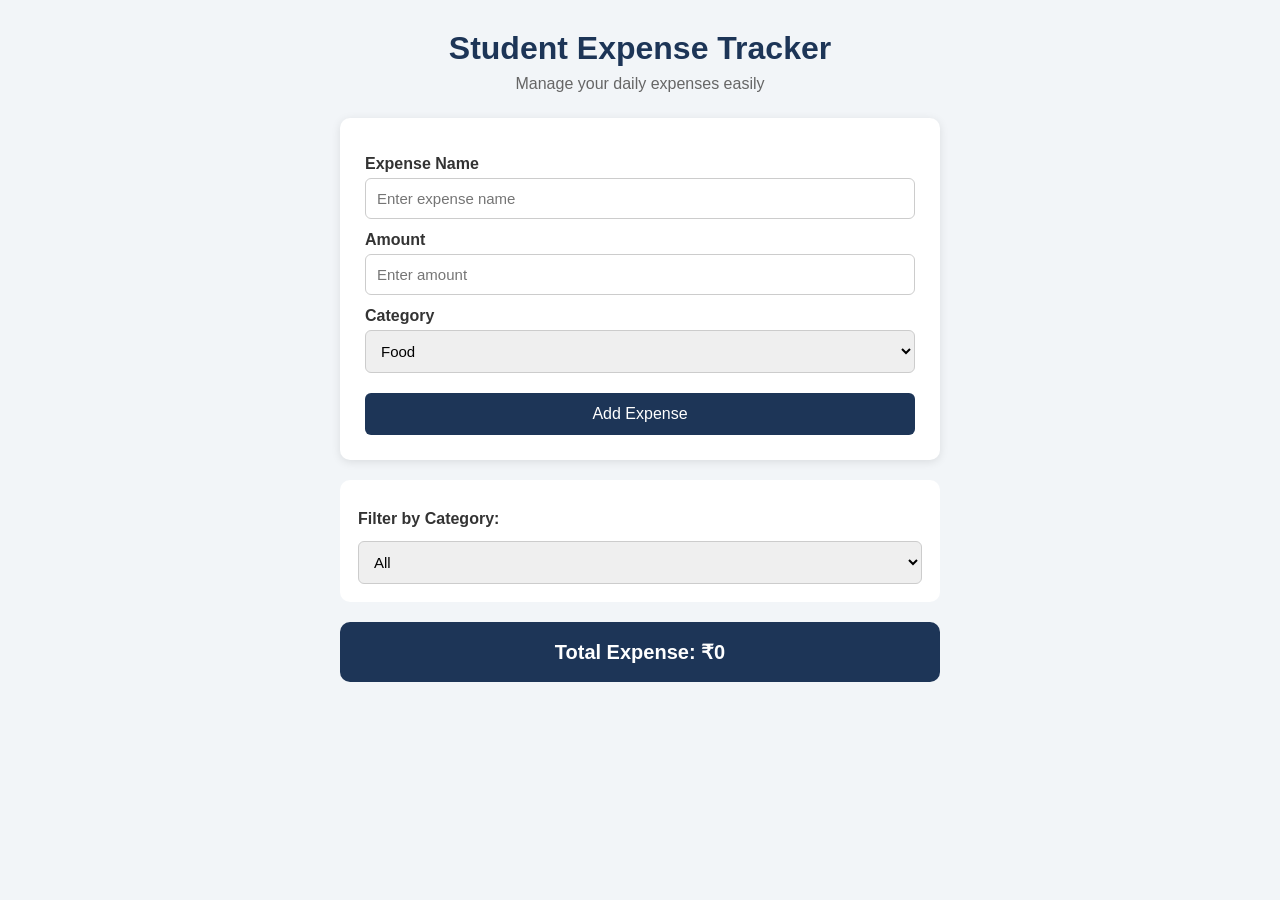
<file: index.html>
<!DOCTYPE html>
<html>
<head>
    <title>Student Expense Tracker</title>
    <link rel="stylesheet" href="style.css">
</head>

<body>

    <div class="container">

        <h1>Student Expense Tracker</h1>
        <p class="subtitle">Manage your daily expenses easily</p>

        <!-- Add Expense Section -->
        <div class="form-box">

            <label>Expense Name</label>
            <input type="text" id="expenseName" placeholder="Enter expense name">

            <label>Amount</label>
            <input type="number" id="expenseAmount" placeholder="Enter amount">

            <label>Category</label>
            <select id="expenseCategory">
                <option value="Food">Food</option>
                <option value="Travel">Travel</option>
                <option value="Shopping">Shopping</option>
                <option value="Education">Education</option>
                <option value="Other">Other</option>
            </select>

            <button onclick="addExpense()">Add Expense</button>

        </div>

        <!-- Filter -->
        <div class="filter-box">

            <label>Filter by Category:</label>

            <select id="categoryFilter" onchange="displayExpenses()">
                <option value="All">All</option>
                <option value="Food">Food</option>
                <option value="Travel">Travel</option>
                <option value="Shopping">Shopping</option>
                <option value="Education">Education</option>
                <option value="Other">Other</option>
            </select>

        </div>

        <!-- Total -->
        <div class="total-box">
            <h2>Total Expense: ₹<span id="totalExpense">0</span></h2>
        </div>

        <!-- Expense List -->
        <div id="expenseList"></div>

    </div>

    <script src="variable.js"></script>

</body>
</html>
</file>
<file: style.css>
* {
    box-sizing: border-box;
    margin: 0;
    padding: 0;
}

body {
    font-family: Arial, sans-serif;
    background-color: #f2f5f8;
    padding: 30px;
}

.container {
    width: 600px;
    max-width: 100%;
    margin: auto;
}

h1 {
    text-align: center;
    color: #1d3557;
    margin-bottom: 8px;
}

.subtitle {
    text-align: center;
    color: #666;
    margin-bottom: 25px;
}

.form-box {
    background-color: white;
    padding: 25px;
    border-radius: 10px;
    box-shadow: 0 2px 10px rgba(0, 0, 0, 0.1);
}

label {
    display: block;
    margin-top: 12px;
    margin-bottom: 5px;
    font-weight: bold;
    color: #333;
}

input,
select {
    width: 100%;
    padding: 11px;
    border: 1px solid #ccc;
    border-radius: 6px;
    font-size: 15px;
}

button {
    width: 100%;
    margin-top: 20px;
    padding: 12px;
    border: none;
    border-radius: 6px;
    background-color: #1d3557;
    color: white;
    font-size: 16px;
    cursor: pointer;
}

button:hover {
    background-color: #16304f;
}

.filter-box {
    background-color: white;
    padding: 18px;
    margin-top: 20px;
    border-radius: 10px;
}

.filter-box select {
    margin-top: 8px;
}

.total-box {
    background-color: #1d3557;
    color: white;
    padding: 18px;
    margin-top: 20px;
    border-radius: 10px;
    text-align: center;
}

.total-box h2 {
    font-size: 20px;
}

.expense {
    background-color: white;
    margin-top: 15px;
    padding: 18px;
    border-radius: 10px;
    box-shadow: 0 2px 8px rgba(0, 0, 0, 0.08);
}

.expense h3 {
    color: #1d3557;
    margin-bottom: 8px;
}

.expense p {
    color: #555;
    margin: 5px 0;
}

.delete-btn {
    background-color: #e63946;
    margin-top: 10px;
}

.delete-btn:hover {
    background-color: #c92f3b;
}

.no-expense {
    text-align: center;
    color: #777;
    margin-top: 25px;
}
</file>
<file: style20.css>
* {
    box-sizing: border-box;
    margin: 0;
    padding: 0;
}

body {
    font-family: Arial, sans-serif;
    background-color: #f2f5f8;
    padding: 30px;
}

.container {
    width: 600px;
    max-width: 100%;
    margin: auto;
}

h1 {
    text-align: center;
    color: #1d3557;
    margin-bottom: 8px;
}

.subtitle {
    text-align: center;
    color: #666;
    margin-bottom: 25px;
}

.form-box {
    background-color: white;
    padding: 25px;
    border-radius: 10px;
    box-shadow: 0 2px 10px rgba(0, 0, 0, 0.1);
}

label {
    display: block;
    margin-top: 12px;
    margin-bottom: 5px;
    font-weight: bold;
    color: #333;
}

input,
select {
    width: 100%;
    padding: 11px;
    border: 1px solid #ccc;
    border-radius: 6px;
    font-size: 15px;
}

button {
    width: 100%;
    margin-top: 20px;
    padding: 12px;
    border: none;
    border-radius: 6px;
    background-color: #1d3557;
    color: white;
    font-size: 16px;
    cursor: pointer;
}

button:hover {
    background-color: #16304f;
}

.filter-box {
    background-color: white;
    padding: 18px;
    margin-top: 20px;
    border-radius: 10px;
}

.filter-box select {
    margin-top: 8px;
}

.total-box {
    background-color: #1d3557;
    color: white;
    padding: 18px;
    margin-top: 20px;
    border-radius: 10px;
    text-align: center;
}

.total-box h2 {
    font-size: 20px;
}

.expense {
    background-color: white;
    margin-top: 15px;
    padding: 18px;
    border-radius: 10px;
    box-shadow: 0 2px 8px rgba(0, 0, 0, 0.08);
}

.expense h3 {
    color: #1d3557;
    margin-bottom: 8px;
}

.expense p {
    color: #555;
    margin: 5px 0;
}

.delete-btn {
    background-color: #e63946;
    margin-top: 10px;
}

.delete-btn:hover {
    background-color: #c92f3b;
}

.no-expense {
    text-align: center;
    color: #777;
    margin-top: 25px;
}
</file>
